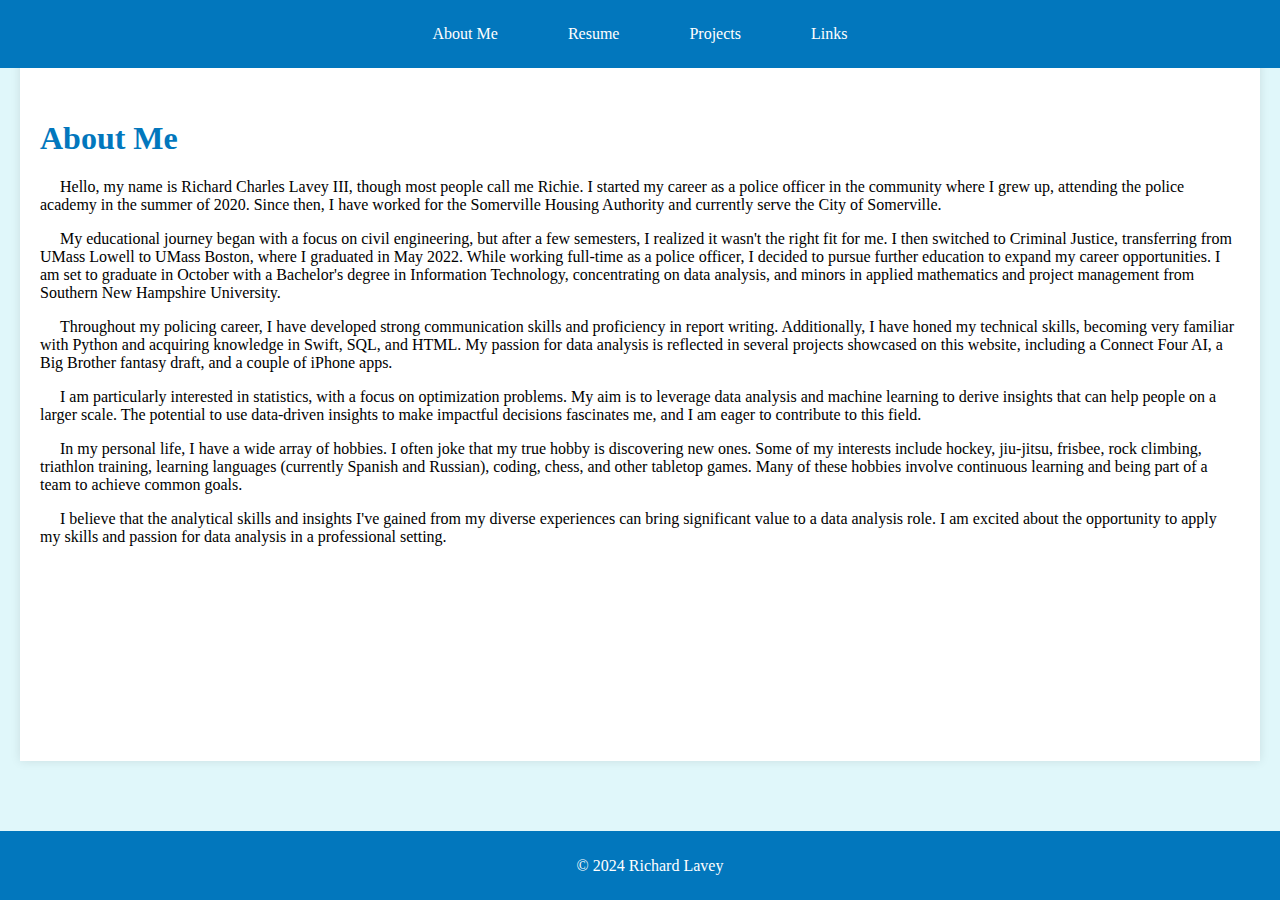
<file: index.html>
<!DOCTYPE html>
<html lang="en">
<head>
    <meta charset="UTF-8">
    <meta name="viewport" content="width=device-width, initial-scale=1.0">
    <title>Richard Lavey's Resume</title>
    <link rel="stylesheet" href="css/styles.css">
    <style>
        main {
            padding-bottom: 200px; /* Add padding to avoid content being covered by the footer */
        }

        h1 {
            margin-top: 20px;
            font-size: 2em;
            color: #0277bd;
        }

        p {
            margin-bottom: 15px;
            text-indent: 20px; /* Indent paragraphs */
        }
    </style>
</head>
<body>
    <header></header>
    <main>
        <h1>About Me</h1>
        <p>Hello, my name is Richard Charles Lavey III, though most people call me Richie. I started my career as a police officer in the community where I grew up, attending the police academy in the summer of 2020. Since then, I have worked for the Somerville Housing Authority and currently serve the City of Somerville.</p>

        <p>My educational journey began with a focus on civil engineering, but after a few semesters, I realized it wasn't the right fit for me. I then switched to Criminal Justice, transferring from UMass Lowell to UMass Boston, where I graduated in May 2022. While working full-time as a police officer, I decided to pursue further education to expand my career opportunities. I am set to graduate in October with a Bachelor's degree in Information Technology, concentrating on data analysis, and minors in applied mathematics and project management from Southern New Hampshire University.</p>

        <p>Throughout my policing career, I have developed strong communication skills and proficiency in report writing. Additionally, I have honed my technical skills, becoming very familiar with Python and acquiring knowledge in Swift, SQL, and HTML. My passion for data analysis is reflected in several projects showcased on this website, including a Connect Four AI, a Big Brother fantasy draft, and a couple of iPhone apps.</p>

        <p>I am particularly interested in statistics, with a focus on optimization problems. My aim is to leverage data analysis and machine learning to derive insights that can help people on a larger scale. The potential to use data-driven insights to make impactful decisions fascinates me, and I am eager to contribute to this field.</p>

        <p>In my personal life, I have a wide array of hobbies. I often joke that my true hobby is discovering new ones. Some of my interests include hockey, jiu-jitsu, frisbee, rock climbing, triathlon training, learning languages (currently Spanish and Russian), coding, chess, and other tabletop games. Many of these hobbies involve continuous learning and being part of a team to achieve common goals.</p>

        <p>I believe that the analytical skills and insights I've gained from my diverse experiences can bring significant value to a data analysis role. I am excited about the opportunity to apply my skills and passion for data analysis in a professional setting.</p>
    </main>
    <footer>
        <p>&copy; 2024 Richard Lavey</p>
    </footer>
    <script src="js/includeHeader.js"></script>
</body>
</html>
</file>
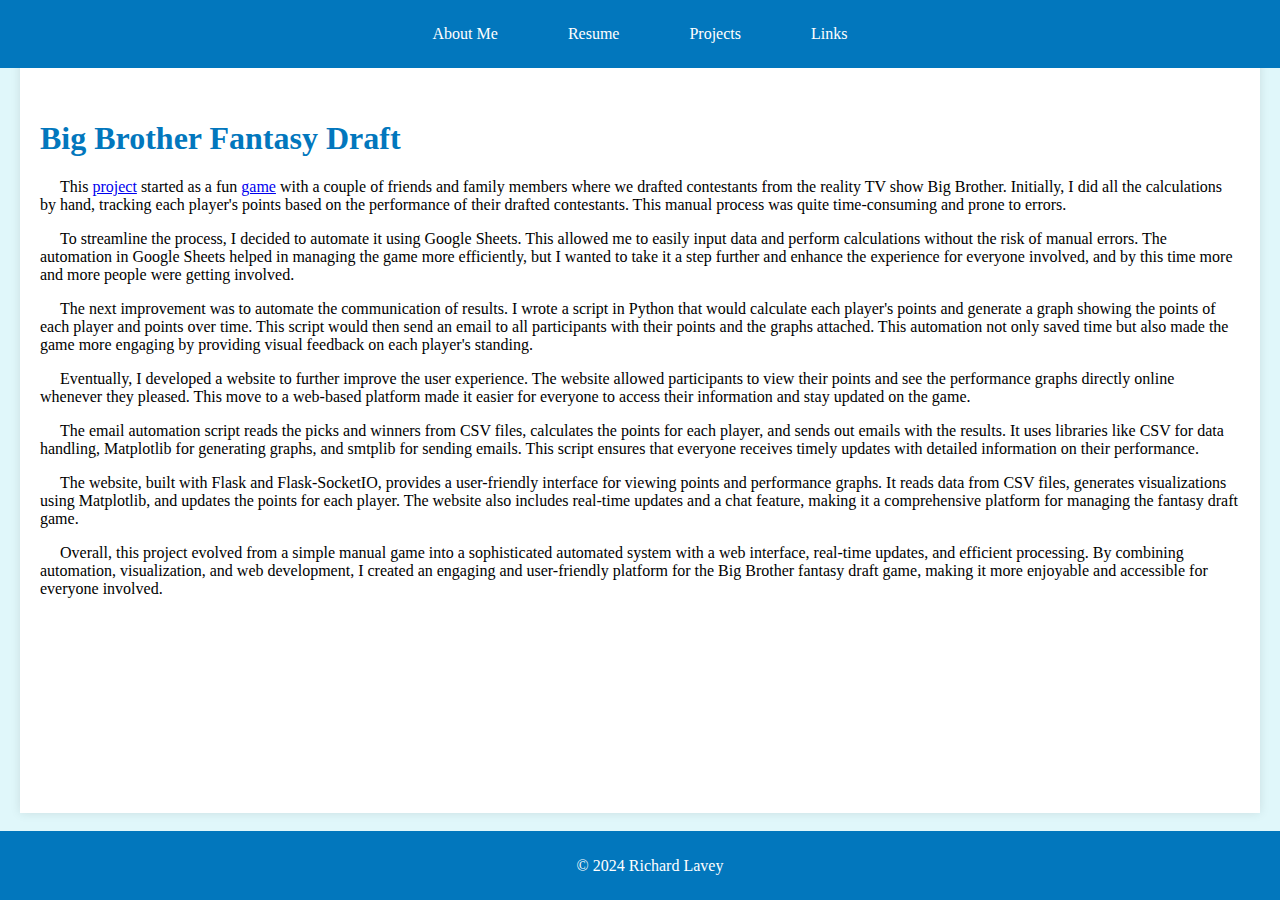
<file: bb_fantasy_draft.html>
<!DOCTYPE html>
<html lang="en">
<head>
    <meta charset="UTF-8">
    <meta name="viewport" content="width=device-width, initial-scale=1.0">
    <title>BB Fantasy Draft</title>
    <link rel="stylesheet" href="css/styles.css">
    <style>
        main {
            padding-bottom: 200px; /* Add padding to avoid content being covered by the footer */
        }

        h1 {
            margin-top: 20px;
            font-size: 2em;
            color: #0277bd;
        }

        p {
            margin-bottom: 15px;
            text-indent: 20px; /* Indent paragraphs */
        }
    </style>
</head>
<body>
    <header></header>
    <main>
        <h1>Big Brother Fantasy Draft</h1>
        <p>This <a href="https://github.com/rclavey/big_brother" target="_blank">project</a> started as a fun <a href="https://laveybbdraft.onrender.com" target="_blank">game</a> with a couple of friends and family members where we drafted contestants from the reality TV show Big Brother. Initially, I did all the calculations by hand, tracking each player's points based on the performance of their drafted contestants. This manual process was quite time-consuming and prone to errors.</p>

        <p>To streamline the process, I decided to automate it using Google Sheets. This allowed me to easily input data and perform calculations without the risk of manual errors. The automation in Google Sheets helped in managing the game more efficiently, but I wanted to take it a step further and enhance the experience for everyone involved, and by this time more and more people were getting involved.</p>

        <p>The next improvement was to automate the communication of results. I wrote a script in Python that would calculate each player's points and generate a graph showing the points of each player and points over time. This script would then send an email to all participants with their points and the graphs attached. This automation not only saved time but also made the game more engaging by providing visual feedback on each player's standing.</p>

        <p>Eventually, I developed a website to further improve the user experience. The website allowed participants to view their points and see the performance graphs directly online whenever they pleased. This move to a web-based platform made it easier for everyone to access their information and stay updated on the game.</p>

        <p>The email automation script reads the picks and winners from CSV files, calculates the points for each player, and sends out emails with the results. It uses libraries like CSV for data handling, Matplotlib for generating graphs, and smtplib for sending emails. This script ensures that everyone receives timely updates with detailed information on their performance.</p>

        <p>The website, built with Flask and Flask-SocketIO, provides a user-friendly interface for viewing points and performance graphs. It reads data from CSV files, generates visualizations using Matplotlib, and updates the points for each player. The website also includes real-time updates and a chat feature, making it a comprehensive platform for managing the fantasy draft game.</p>

        <p>Overall, this project evolved from a simple manual game into a sophisticated automated system with a web interface, real-time updates, and efficient processing. By combining automation, visualization, and web development, I created an engaging and user-friendly platform for the Big Brother fantasy draft game, making it more enjoyable and accessible for everyone involved.</p>
    </main>
    <footer>
        <p>&copy; 2024 Richard Lavey</p>
    </footer>
    <script src="js/includeHeader.js"></script>
</body>
</html>
</file>
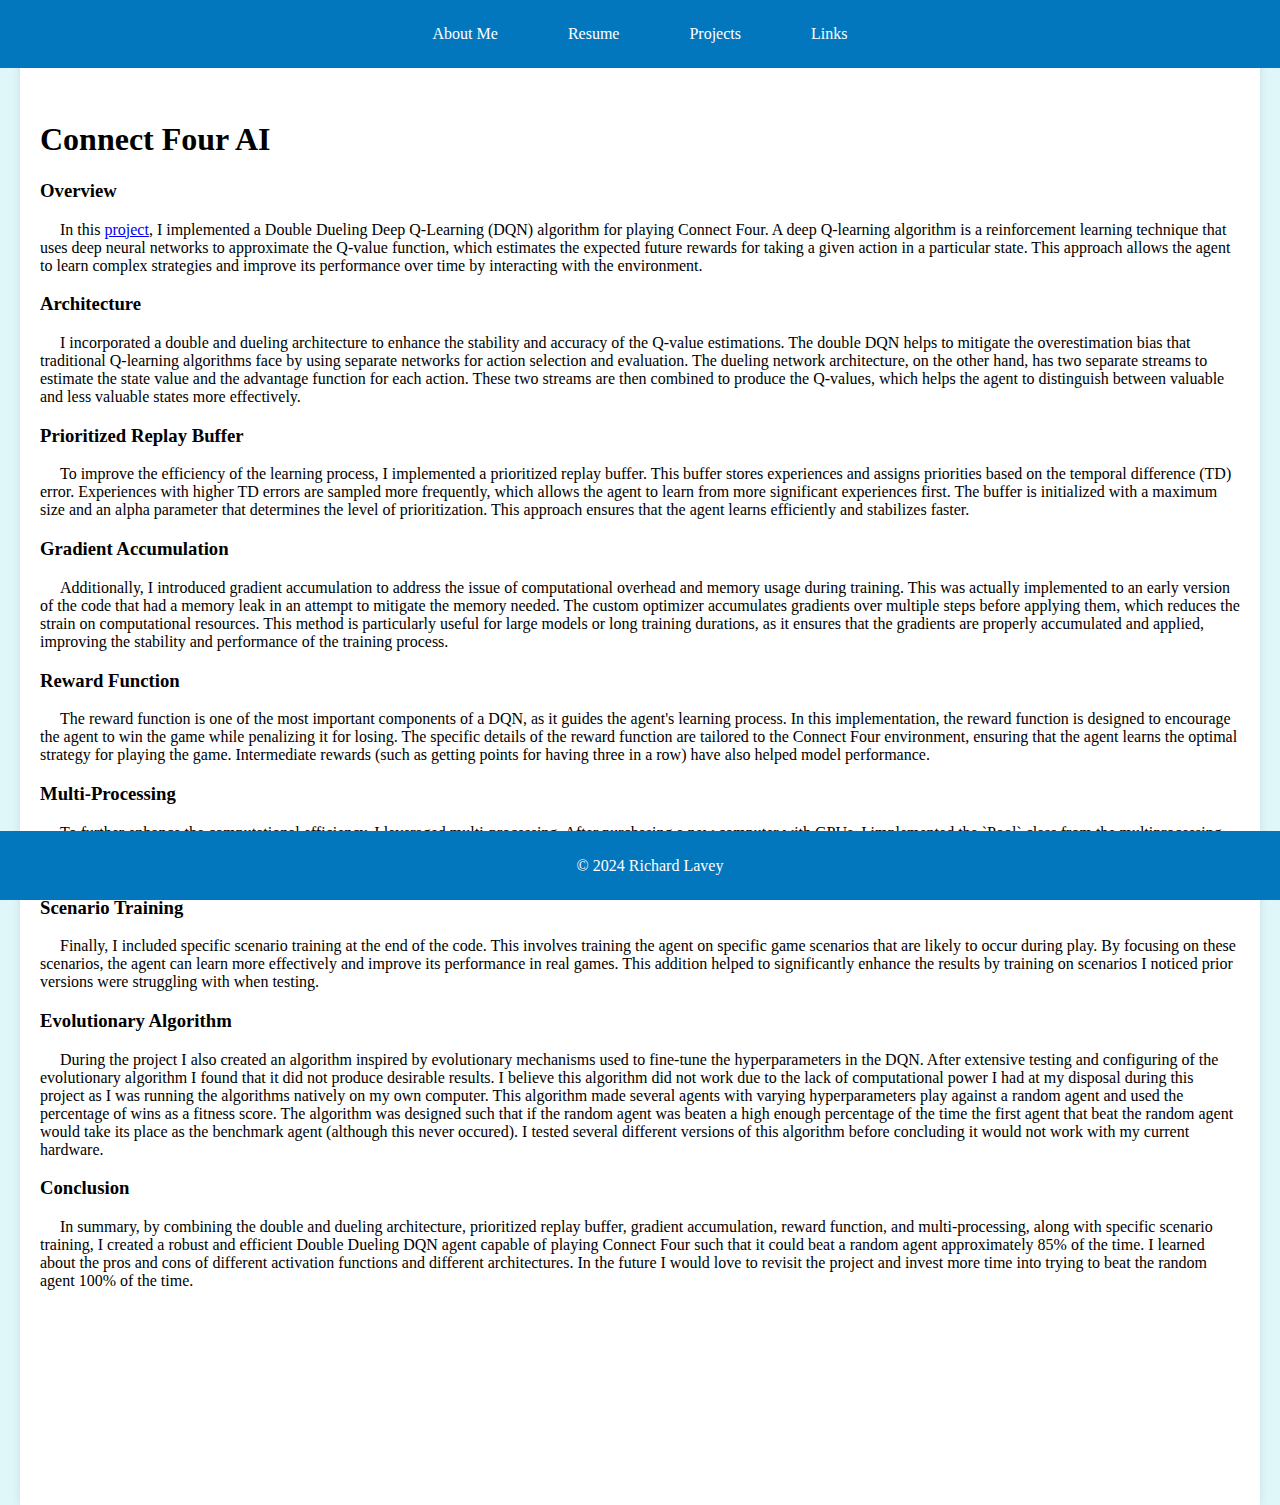
<file: connect_four_ai.html>
<!DOCTYPE html>
<html lang="en">
<head>
    <meta charset="UTF-8">
    <meta name="viewport" content="width=device-width, initial-scale=1.0">
    <title>Connect Four AI</title>
    <link rel="stylesheet" href="css/styles.css">
    <style>
        main {
            padding-bottom: 200px; /* Add padding to avoid content being covered by the footer */
        }


        p {
            margin-bottom: 15px;
            text-indent: 20px; /* Indent paragraphs */
        }
    </style>
</head>
<body>
    <header></header>
    <main>
        <h1>Connect Four AI</h1>
        <h3>Overview</h3>
        <p>In this <a href="https://github.com/rclavey/connect_four_ai" target="_blank">project</a>, I implemented a Double Dueling Deep Q-Learning (DQN) algorithm for playing Connect Four. A deep Q-learning algorithm is a reinforcement learning technique that uses deep neural networks to approximate the Q-value function, which estimates the expected future rewards for taking a given action in a particular state. This approach allows the agent to learn complex strategies and improve its performance over time by interacting with the environment.</p>

        <h3>Architecture</h3>
        <p>I incorporated a double and dueling architecture to enhance the stability and accuracy of the Q-value estimations. The double DQN helps to mitigate the overestimation bias that traditional Q-learning algorithms face by using separate networks for action selection and evaluation. The dueling network architecture, on the other hand, has two separate streams to estimate the state value and the advantage function for each action. These two streams are then combined to produce the Q-values, which helps the agent to distinguish between valuable and less valuable states more effectively.</p>

        <h3>Prioritized Replay Buffer</h3>
        <p>To improve the efficiency of the learning process, I implemented a prioritized replay buffer. This buffer stores experiences and assigns priorities based on the temporal difference (TD) error. Experiences with higher TD errors are sampled more frequently, which allows the agent to learn from more significant experiences first. The buffer is initialized with a maximum size and an alpha parameter that determines the level of prioritization. This approach ensures that the agent learns efficiently and stabilizes faster.</p>

        <h3>Gradient Accumulation</h3>
        <p>Additionally, I introduced gradient accumulation to address the issue of computational overhead and memory usage during training. This was actually implemented to an early version of the code that had a memory leak in an attempt to mitigate the memory needed. The custom optimizer accumulates gradients over multiple steps before applying them, which reduces the strain on computational resources. This method is particularly useful for large models or long training durations, as it ensures that the gradients are properly accumulated and applied, improving the stability and performance of the training process.</p>

        <h3>Reward Function</h3>
        <p>The reward function is one of the most important components of a DQN, as it guides the agent's learning process. In this implementation, the reward function is designed to encourage the agent to win the game while penalizing it for losing. The specific details of the reward function are tailored to the Connect Four environment, ensuring that the agent learns the optimal strategy for playing the game. Intermediate rewards (such as getting points for having three in a row) have also helped model performance.</p>

        <h3>Multi-Processing</h3>
        <p>To further enhance the computational efficiency, I leveraged multi-processing. After purchasing a new computer with GPUs, I implemented the `Pool` class from the multiprocessing module to parallelize various tasks such as data preprocessing, experience sampling, and training multiple agents simultaneously. This approach dramatically improved the overall training speed and made better use of the newly available computational resources.</p>

        <h3>Scenario Training</h3>
        <p>Finally, I included specific scenario training at the end of the code. This involves training the agent on specific game scenarios that are likely to occur during play. By focusing on these scenarios, the agent can learn more effectively and improve its performance in real games. This addition helped to significantly enhance the results by training on scenarios I noticed prior versions were struggling with when testing.</p>

        <h3>Evolutionary Algorithm</h3>
        <p>During the project I also created an algorithm inspired by evolutionary mechanisms used to fine-tune the hyperparameters in the DQN. After extensive testing and configuring of the evolutionary algorithm I found that it did not produce desirable results. I believe this algorithm did not work due to the lack of computational power I had at my disposal during this project as I was running the algorithms natively on my own computer. This algorithm made several agents with varying hyperparameters play against a random agent and used the percentage of wins as a fitness score. The algorithm was designed such that if the random agent was beaten a high enough percentage of the time the first agent that beat the random agent would take its place as the benchmark agent (although this never occured). I tested several different versions of this algorithm before concluding it would not work with my current hardware.</p>
        
        <h3>Conclusion</h3>
        <p>In summary, by combining the double and dueling architecture, prioritized replay buffer, gradient accumulation, reward function, and multi-processing, along with specific scenario training, I created a robust and efficient Double Dueling DQN agent capable of playing Connect Four such that it could beat a random agent approximately 85% of the time. I learned about the pros and cons of different activation functions and different architectures. In the future I would love to revisit the project and invest more time into trying to beat the random agent 100% of the time. </p>
   
    </main>
    <footer>
        <p>&copy; 2024 Richard Lavey</p>
    </footer>
    <script src="js/includeHeader.js"></script>
</body>
</html>
</file>
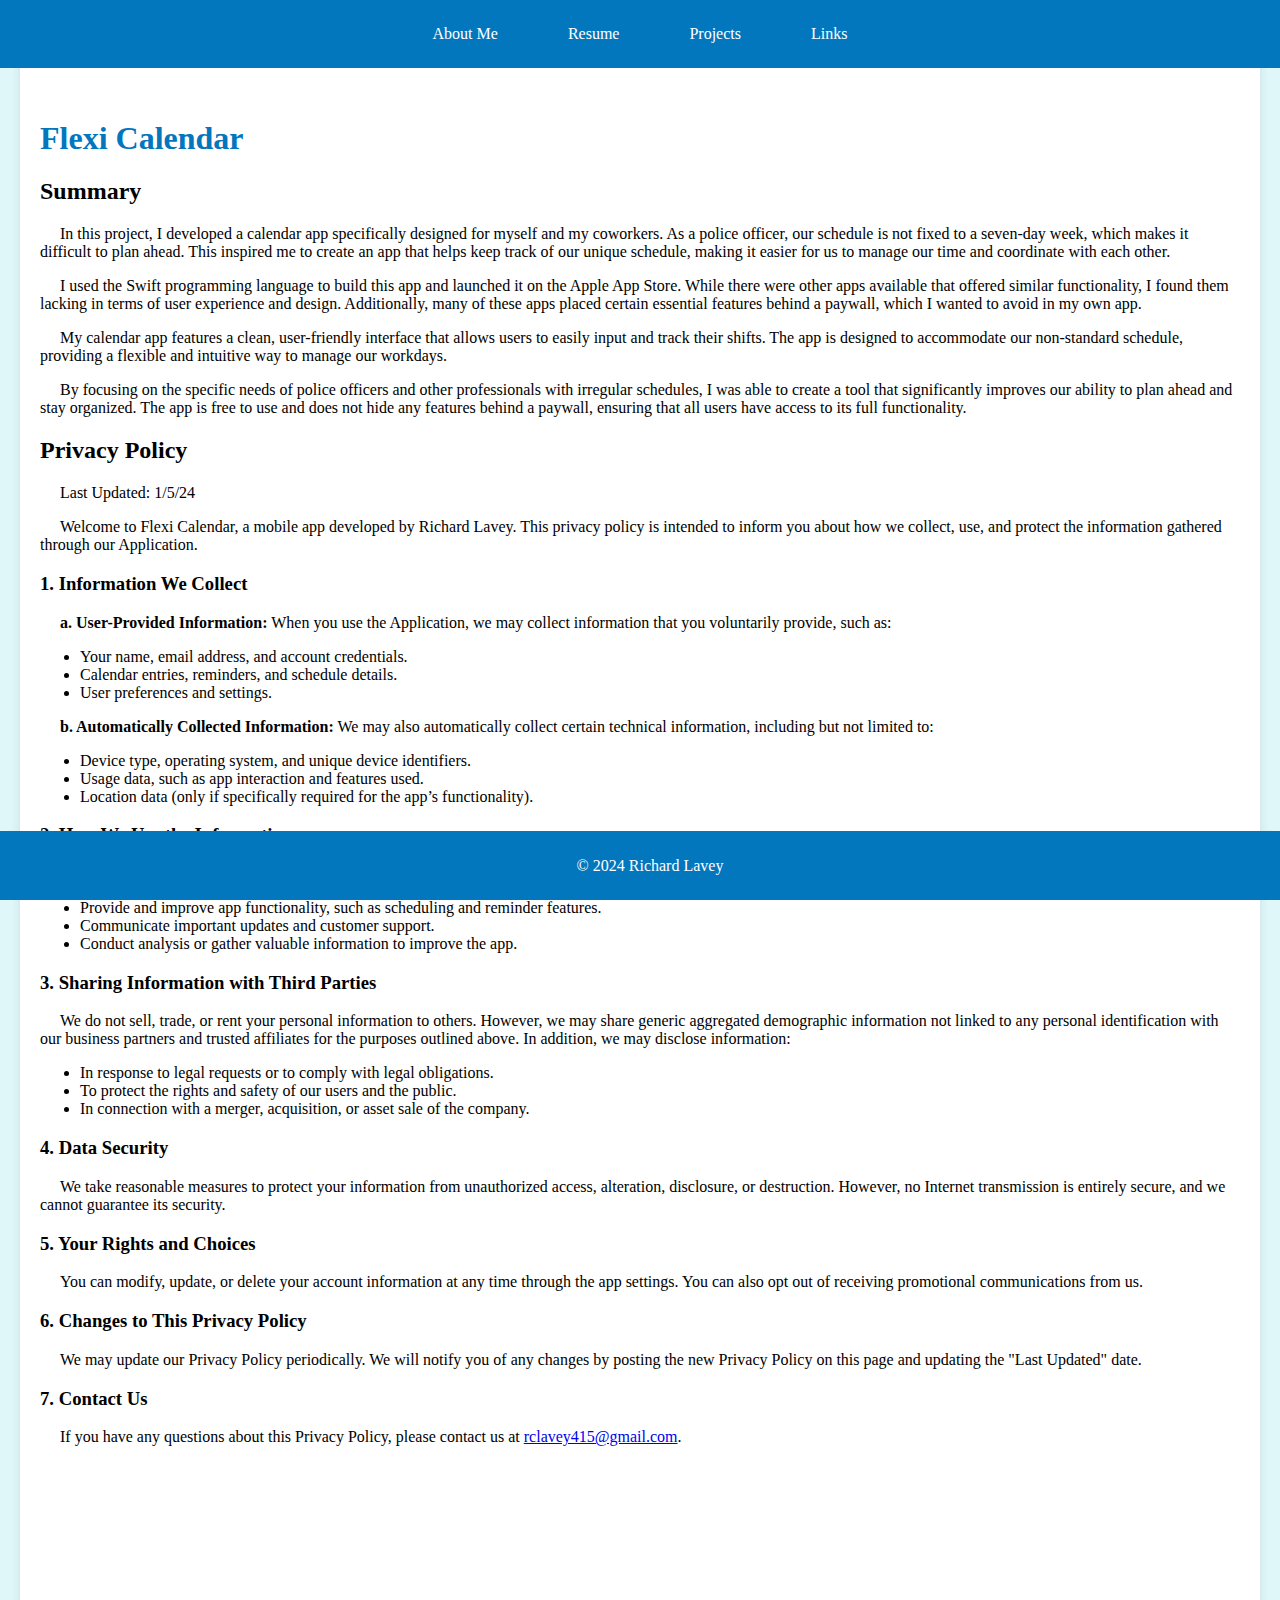
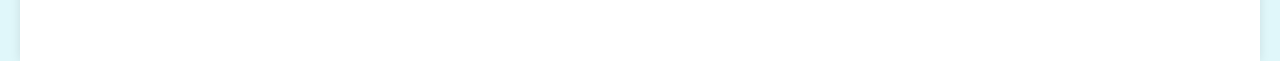
<file: flexi_calendar.html>
<!DOCTYPE html>
<html lang="en">
<head>
    <meta charset="UTF-8">
    <meta name="viewport" content="width=device-width, initial-scale=1.0">
    <title>Flexi Calendar</title>
    <link rel="stylesheet" href="css/styles.css">
    <style>
        main {
            padding-bottom: 200px; /* Add padding to avoid content being covered by the footer */
        }

        h1 {
            margin-top: 20px;
            font-size: 2em;
            color: #0277bd;
        }

        p {
            margin-bottom: 15px;
            text-indent: 20px; /* Indent paragraphs */
        }
    </style>
</head>
<body>
    <header></header>
    <main>
        <h1>Flexi Calendar</h1>
        <h2>Summary</h2>
        <p>In this project, I developed a calendar app specifically designed for myself and my coworkers. As a police officer, our schedule is not fixed to a seven-day week, which makes it difficult to plan ahead. This inspired me to create an app that helps keep track of our unique schedule, making it easier for us to manage our time and coordinate with each other.</p>

        <p>I used the Swift programming language to build this app and launched it on the Apple App Store. While there were other apps available that offered similar functionality, I found them lacking in terms of user experience and design. Additionally, many of these apps placed certain essential features behind a paywall, which I wanted to avoid in my own app.</p>

        <p>My calendar app features a clean, user-friendly interface that allows users to easily input and track their shifts. The app is designed to accommodate our non-standard schedule, providing a flexible and intuitive way to manage our workdays. </p>

        <p>By focusing on the specific needs of police officers and other professionals with irregular schedules, I was able to create a tool that significantly improves our ability to plan ahead and stay organized. The app is free to use and does not hide any features behind a paywall, ensuring that all users have access to its full functionality.</p>

        <h2>Privacy Policy</h2>
        <p>Last Updated: 1/5/24</p>

<p>Welcome to Flexi Calendar, a mobile app developed by Richard Lavey. This privacy policy is intended to inform you about how we collect, use, and protect the information gathered through our Application.</p>

<h3>1. Information We Collect</h3>

<p><strong>a. User-Provided Information:</strong> When you use the Application, we may collect information that you voluntarily provide, such as:</p>
<ul>
    <li>Your name, email address, and account credentials.</li>
    <li>Calendar entries, reminders, and schedule details.</li>
    <li>User preferences and settings.</li>
</ul>

<p><strong>b. Automatically Collected Information:</strong> We may also automatically collect certain technical information, including but not limited to:</p>
<ul>
    <li>Device type, operating system, and unique device identifiers.</li>
    <li>Usage data, such as app interaction and features used.</li>
    <li>Location data (only if specifically required for the app’s functionality).</li>
</ul>

<h3>2. How We Use the Information</h3>

<p>The information collected is used to:</p>
<ul>
    <li>Provide and improve app functionality, such as scheduling and reminder features.</li>
    <li>Communicate important updates and customer support.</li>
    <li>Conduct analysis or gather valuable information to improve the app.</li>
</ul>

<h3>3. Sharing Information with Third Parties</h3>

<p>We do not sell, trade, or rent your personal information to others. However, we may share generic aggregated demographic information not linked to any personal identification with our business partners and trusted affiliates for the purposes outlined above. In addition, we may disclose information:</p>
<ul>
    <li>In response to legal requests or to comply with legal obligations.</li>
    <li>To protect the rights and safety of our users and the public.</li>
    <li>In connection with a merger, acquisition, or asset sale of the company.</li>
</ul>

<h3>4. Data Security</h3>

<p>We take reasonable measures to protect your information from unauthorized access, alteration, disclosure, or destruction. However, no Internet transmission is entirely secure, and we cannot guarantee its security.</p>

<h3>5. Your Rights and Choices</h3>

<p>You can modify, update, or delete your account information at any time through the app settings. You can also opt out of receiving promotional communications from us.</p>

<h3>6. Changes to This Privacy Policy</h3>

<p>We may update our Privacy Policy periodically. We will notify you of any changes by posting the new Privacy Policy on this page and updating the "Last Updated" date.</p>

<h3>7. Contact Us</h3>

<p>If you have any questions about this Privacy Policy, please contact us at <a href="mailto:rclavey415@gmail.com">rclavey415@gmail.com</a>.</p>
    </main>
    <footer>
        <p>&copy; 2024 Richard Lavey</p>
    </footer>
    <script src="js/includeHeader.js"></script>
</body>
</html>
</file>
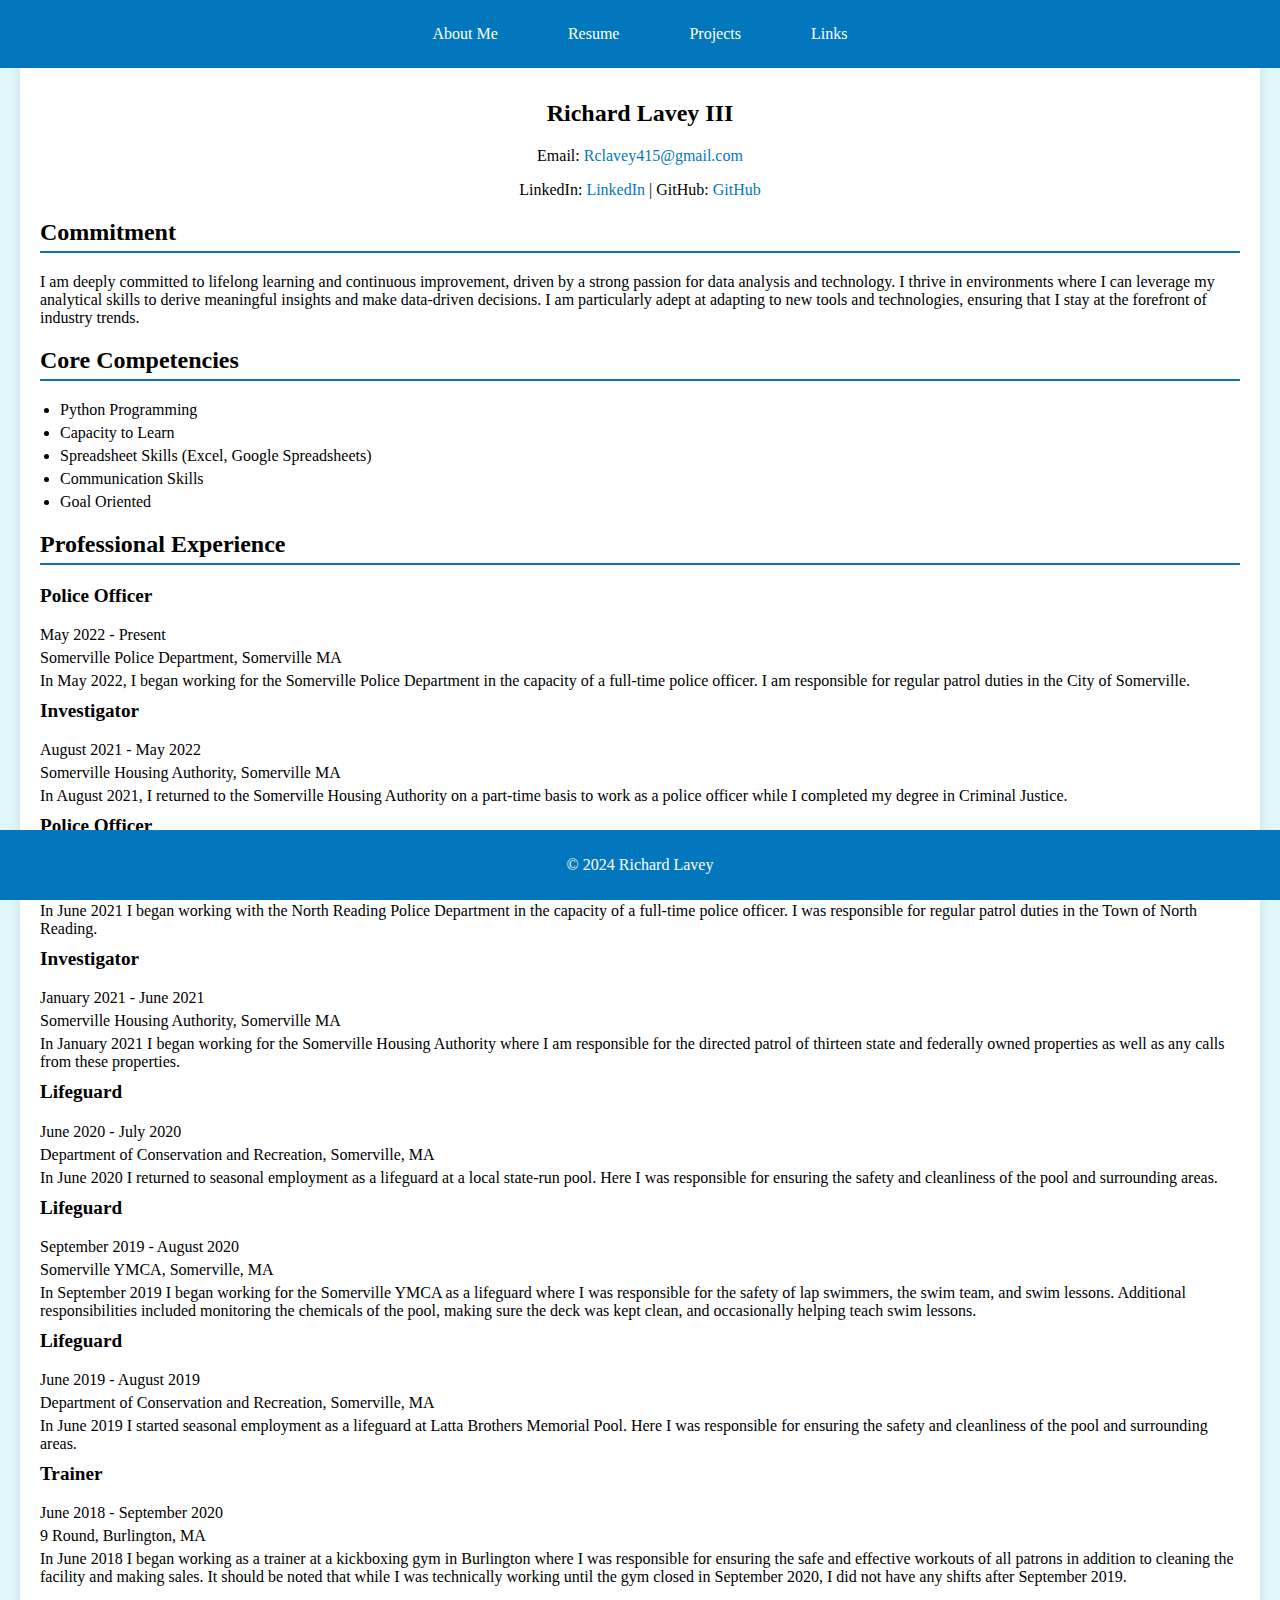
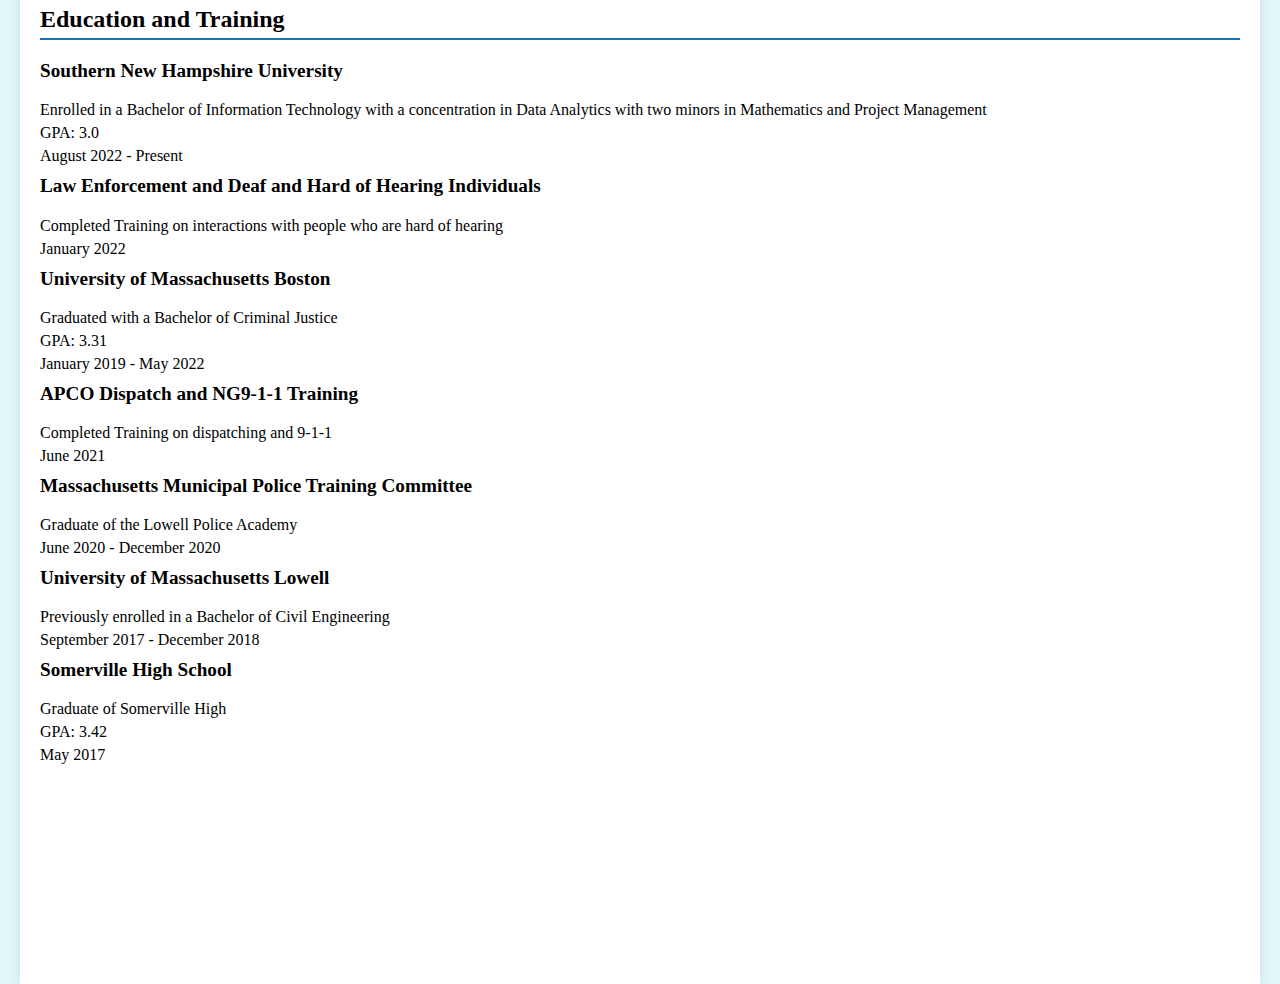
<file: full_resume.html>
<!DOCTYPE html>
<html lang="en">
<head>
    <meta charset="UTF-8">
    <meta name="viewport" content="width=device-width, initial-scale=1.0">
    <title>Full Resume</title>
    <link rel="stylesheet" href="css/styles.css">
    <style>
        .resume-section {
            margin-bottom: 20px;
        }

        .resume-section h2 {
            border-bottom: 2px solid #0277bd;
            padding-bottom: 5px;
        }

        .resume-section h3 {
            margin-top: 10px;
            font-size: 1.2em;
            font-weight: bold;
        }

        .resume-section p {
            margin: 5px 0;
        }

        .resume-header {
            font-size: 1.5em;
            font-weight: bold;
            text-align: center;
            margin-bottom: 20px;
        }

        .contact-info {
            text-align: center;
            margin-bottom: 20px;
        }

        .contact-info a {
            color: #0277bd;
            text-decoration: none;
        }

        main {
            padding-bottom: 200px; /* Add padding to avoid content being covered by the footer */
        }

        .core-competencies ul {
            list-style-type: disc;
            margin: 0;
            padding-left: 20px;
        }

        .core-competencies li {
            margin-bottom: 5px;
        }
    </style>
</head>
<body>
    <header></header>
    <main>
        <div class="resume-header">Richard Lavey III</div>
        <div class="contact-info">
            <p>Email: <a href="mailto:Rclavey415@gmail.com">Rclavey415@gmail.com</a> </p>
            <p>LinkedIn: <a href="https://www.linkedin.com/in/richie-lavey-828150278" target="_blank">LinkedIn</a> | GitHub: <a href="https://github.com/rclavey" target="_blank">GitHub</a></p>
        </div>
        <div class="resume-section">
            <h2>Commitment</h2>
            <p>I am deeply committed to lifelong learning and continuous improvement, driven by a strong passion for data analysis and technology. I thrive in environments where I can leverage my analytical skills to derive meaningful insights and make data-driven decisions. I am particularly adept at adapting to new tools and technologies, ensuring that I stay at the forefront of industry trends.</p>
        </div>
        
        <div class="resume-section core-competencies">
            <h2>Core Competencies</h2>
            <ul>
                <li>Python Programming</li>
                <li>Capacity to Learn</li>
                <li>Spreadsheet Skills (Excel, Google Spreadsheets)</li>
                <li>Communication Skills</li>
                <li>Goal Oriented</li>
            </ul>
        </div>
        
        <div class="resume-section">
            <h2>Professional Experience</h2>
            <h3>Police Officer</h3>
            <p>May 2022 - Present</p>
            <p>Somerville Police Department, Somerville MA</p>
            <p>In May 2022, I began working for the Somerville Police Department in the capacity of a full-time police officer. I am responsible for regular patrol duties in the City of Somerville.</p>

            <h3>Investigator</h3>
            <p>August 2021 - May 2022</p>
            <p>Somerville Housing Authority, Somerville MA</p>
            <p>In August 2021, I returned to the Somerville Housing Authority on a part-time basis to work as a police officer while I completed my degree in Criminal Justice.</p>

            <h3>Police Officer</h3>
            <p>June 2021 - August 2021</p>
            <p>North Reading Police Department, North Reading MA</p>
            <p>In June 2021 I began working with the North Reading Police Department in the capacity of a full-time police officer. I was responsible for regular patrol duties in the Town of North Reading.</p>

            <h3>Investigator</h3>
            <p>January 2021 - June 2021</p>
            <p>Somerville Housing Authority, Somerville MA</p>
            <p>In January 2021 I began working for the Somerville Housing Authority where I am responsible for the directed patrol of thirteen state and federally owned properties as well as any calls from these properties.</p>

            <h3>Lifeguard</h3>
            <p>June 2020 - July 2020</p>
            <p>Department of Conservation and Recreation, Somerville, MA</p>
            <p>In June 2020 I returned to seasonal employment as a lifeguard at a local state-run pool. Here I was responsible for ensuring the safety and cleanliness of the pool and surrounding areas.</p>

            <h3>Lifeguard</h3>
            <p>September 2019 - August 2020</p>
            <p>Somerville YMCA, Somerville, MA</p>
            <p>In September 2019 I began working for the Somerville YMCA as a lifeguard where I was responsible for the safety of lap swimmers, the swim team, and swim lessons. Additional responsibilities included monitoring the chemicals of the pool, making sure the deck was kept clean, and occasionally helping teach swim lessons.</p>

            <h3>Lifeguard</h3>
            <p>June 2019 - August 2019</p>
            <p>Department of Conservation and Recreation, Somerville, MA</p>
            <p>In June 2019 I started seasonal employment as a lifeguard at Latta Brothers Memorial Pool. Here I was responsible for ensuring the safety and cleanliness of the pool and surrounding areas.</p>

            <h3>Trainer</h3>
            <p>June 2018 - September 2020</p>
            <p>9 Round, Burlington, MA</p>
            <p>In June 2018 I began working as a trainer at a kickboxing gym in Burlington where I was responsible for ensuring the safe and effective workouts of all patrons in addition to cleaning the facility and making sales. It should be noted that while I was technically working until the gym closed in September 2020, I did not have any shifts after September 2019.</p>
        </div>
        
        <div class="resume-section">
            <h2>Education and Training</h2>
            <h3>Southern New Hampshire University</h3>
            <p>Enrolled in a Bachelor of Information Technology with a concentration in Data Analytics with two minors in Mathematics and Project Management</p>
            <p>GPA: 3.0</p>
            <p>August 2022 - Present</p>

            <h3>Law Enforcement and Deaf and Hard of Hearing Individuals</h3>
            <p>Completed Training on interactions with people who are hard of hearing</p>
            <p>January 2022</p>

            <h3>University of Massachusetts Boston</h3>
            <p>Graduated with a Bachelor of Criminal Justice</p>
            <p>GPA: 3.31</p>
            <p>January 2019 - May 2022</p>

            <h3>APCO Dispatch and NG9-1-1 Training</h3>
            <p>Completed Training on dispatching and 9-1-1</p>
            <p>June 2021</p>

            <h3>Massachusetts Municipal Police Training Committee</h3>
            <p>Graduate of the Lowell Police Academy</p>
            <p>June 2020 - December 2020</p>

            <h3>University of Massachusetts Lowell</h3>
            <p>Previously enrolled in a Bachelor of Civil Engineering</p>
            <p>September 2017 - December 2018</p>

            <h3>Somerville High School</h3>
            <p>Graduate of Somerville High</p>
            <p>GPA: 3.42</p>
            <p>May 2017</p>
        </div>
    </main>
    <footer>
        <p>&copy; 2024 Richard Lavey</p>
    </footer>
    <script src="js/includeHeader.js"></script>
</body>
</html>
</file>
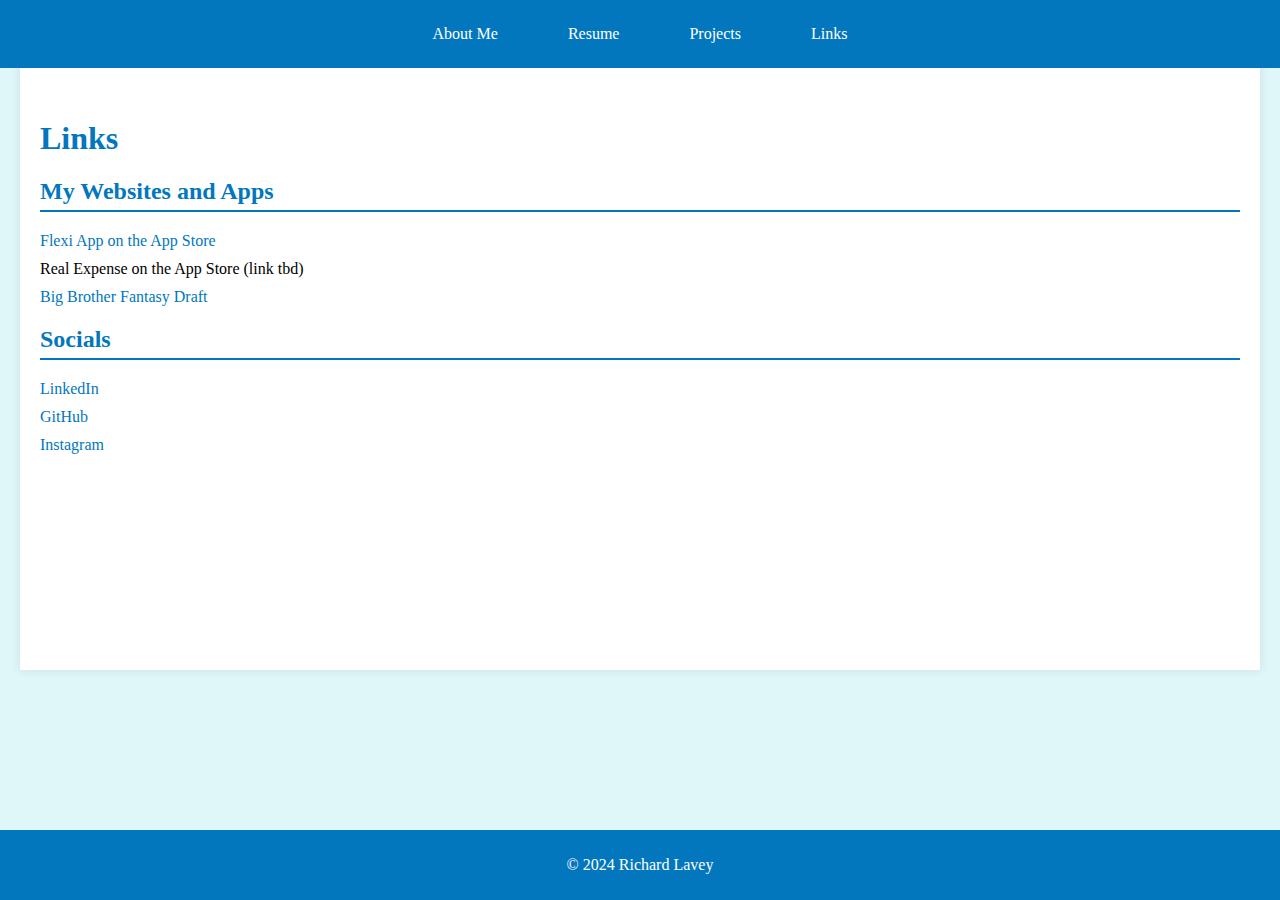
<file: links.html>
<!DOCTYPE html>
<html lang="en">
<head>
    <meta charset="UTF-8">
    <meta name="viewport" content="width=device-width, initial-scale=1.0">
    <title>Links</title>
    <link rel="stylesheet" href="css/styles.css">
    <style>
        main {
            padding-bottom: 200px; /* Add padding to avoid content being covered by the footer */
        }

        h1 {
            margin-top: 20px;
            font-size: 2em;
            color: #0277bd;
        }

        h2 {
            margin-top: 20px;
            font-size: 1.5em;
            color: #0277bd;
            border-bottom: 2px solid #0277bd;
            padding-bottom: 5px;
        }

        ul {
            list-style-type: none;
            padding-left: 0;
        }

        li {
            margin-bottom: 10px;
        }

        a {
            color: #0277bd;
            text-decoration: none;
        }

        a:hover {
            text-decoration: underline;
        }
    </style>
</head>
<body>
    <header></header>
    <main>
        <h1>Links</h1>
        <h2>My Websites and Apps</h2>
        <ul>
            <li><a href="https://apps.apple.com/us/app/flexi-calendar/id6475564896" target="_blank">Flexi App on the App Store</a></li>
            <li>Real Expense on the App Store (link tbd)</li>
            <li><a href="https://laveybbdraft.onrender.com" target="_blank">Big Brother Fantasy Draft</a></li>
        </ul>
        <h2>Socials</h2>
        <ul>
            <li><a href="https://www.linkedin.com/in/richie-lavey-828150278/" target="_blank">LinkedIn</a></li>
            <li><a href="https://github.com/rclavey" target="_blank">GitHub</a></li>
            <li><a href="https://www.instagram.com/rclavey/" target="_blank">Instagram</a></li>
        </ul>
    </main>
    <footer>
        <p>&copy; 2024 Richard Lavey</p>
    </footer>
    <script src="js/includeHeader.js"></script>
</body>
</html>
</file>
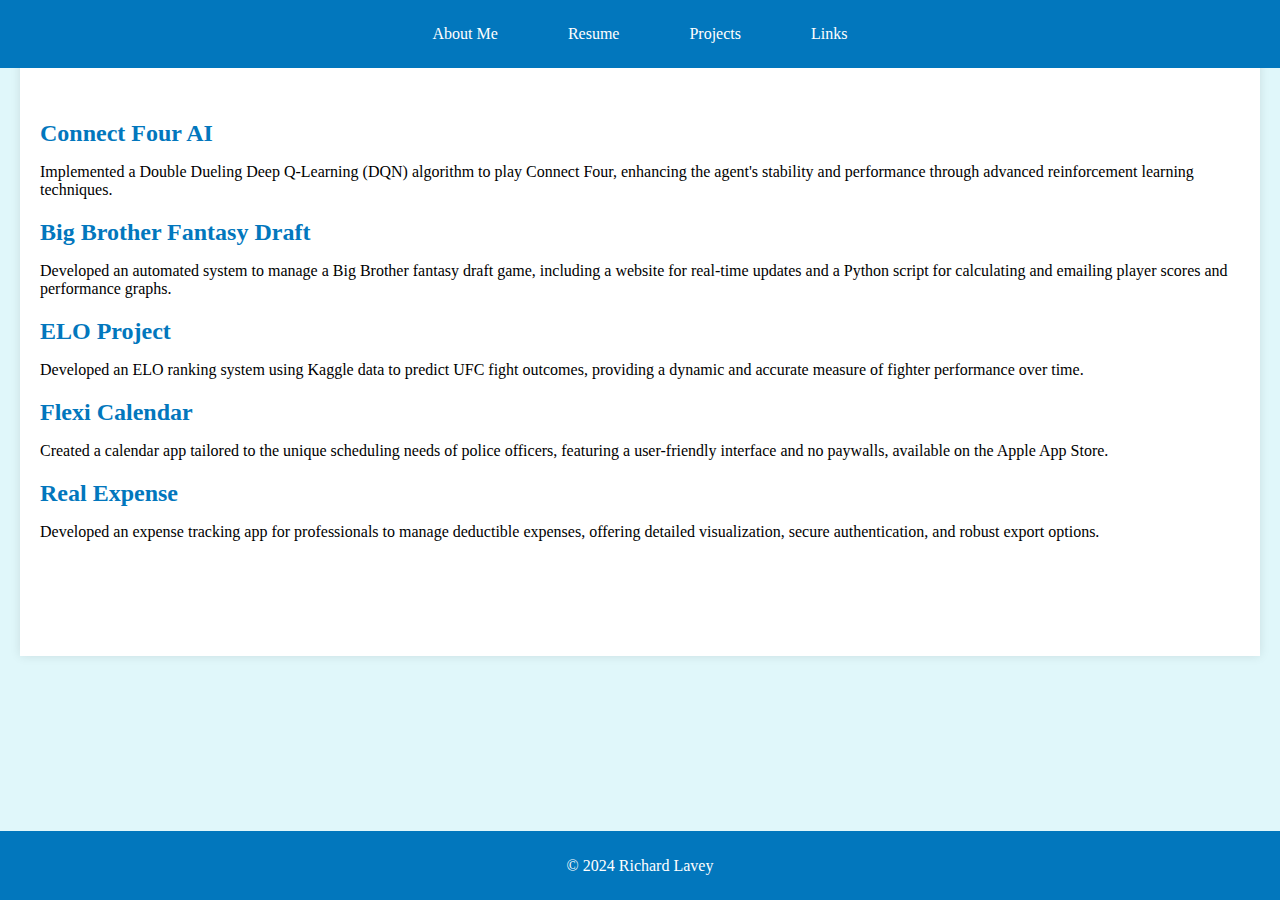
<file: projects.html>
<!DOCTYPE html>
<html lang="en">
<head>
    <meta charset="UTF-8">
    <meta name="viewport" content="width=device-width, initial-scale=1.0">
    <title>Projects</title>
    <link rel="stylesheet" href="css/styles.css">
    <style>
        main {
            padding-bottom: 100px; /* Add padding to avoid content being covered by the footer */
        }

        h2 {
            margin-top: 20px;
            font-size: 1.5em;
            color: #0277bd;
            margin-bottom: 5px;
        }

        p {
            margin-bottom: 15px;
        }

        a {
            color: #0277bd;
            text-decoration: none;
        }

        a:hover {
            text-decoration: underline;
        }
    </style>
</head>
<body>
    <header></header>
    <main>
        <h2><a href="connect_four_ai.html">Connect Four AI</a></h2>
        <p>Implemented a Double Dueling Deep Q-Learning (DQN) algorithm to play Connect Four, enhancing the agent's stability and performance through advanced reinforcement learning techniques.</p>

        <h2><a href="bb_fantasy_draft.html">Big Brother Fantasy Draft</a></h2>
        <p>Developed an automated system to manage a Big Brother fantasy draft game, including a website for real-time updates and a Python script for calculating and emailing player scores and performance graphs.</p>

        <h2><a href="elo_project.html">ELO Project</a></h2>
        <p>Developed an ELO ranking system using Kaggle data to predict UFC fight outcomes, providing a dynamic and accurate measure of fighter performance over time.</p>
        
        <h2><a href="flexi_calendar.html">Flexi Calendar</a></h2>
        <p>Created a calendar app tailored to the unique scheduling needs of police officers, featuring a user-friendly interface and no paywalls, available on the Apple App Store.</p>

        <h2><a href="real_expense.html">Real Expense</a></h2>
        <p>Developed an expense tracking app for professionals to manage deductible expenses, offering detailed visualization, secure authentication, and robust export options.</p>

    </main>
    <footer>
        <p>&copy; 2024 Richard Lavey</p>
    </footer>
    <script src="js/includeHeader.js"></script>
</body>
</html>
</file>
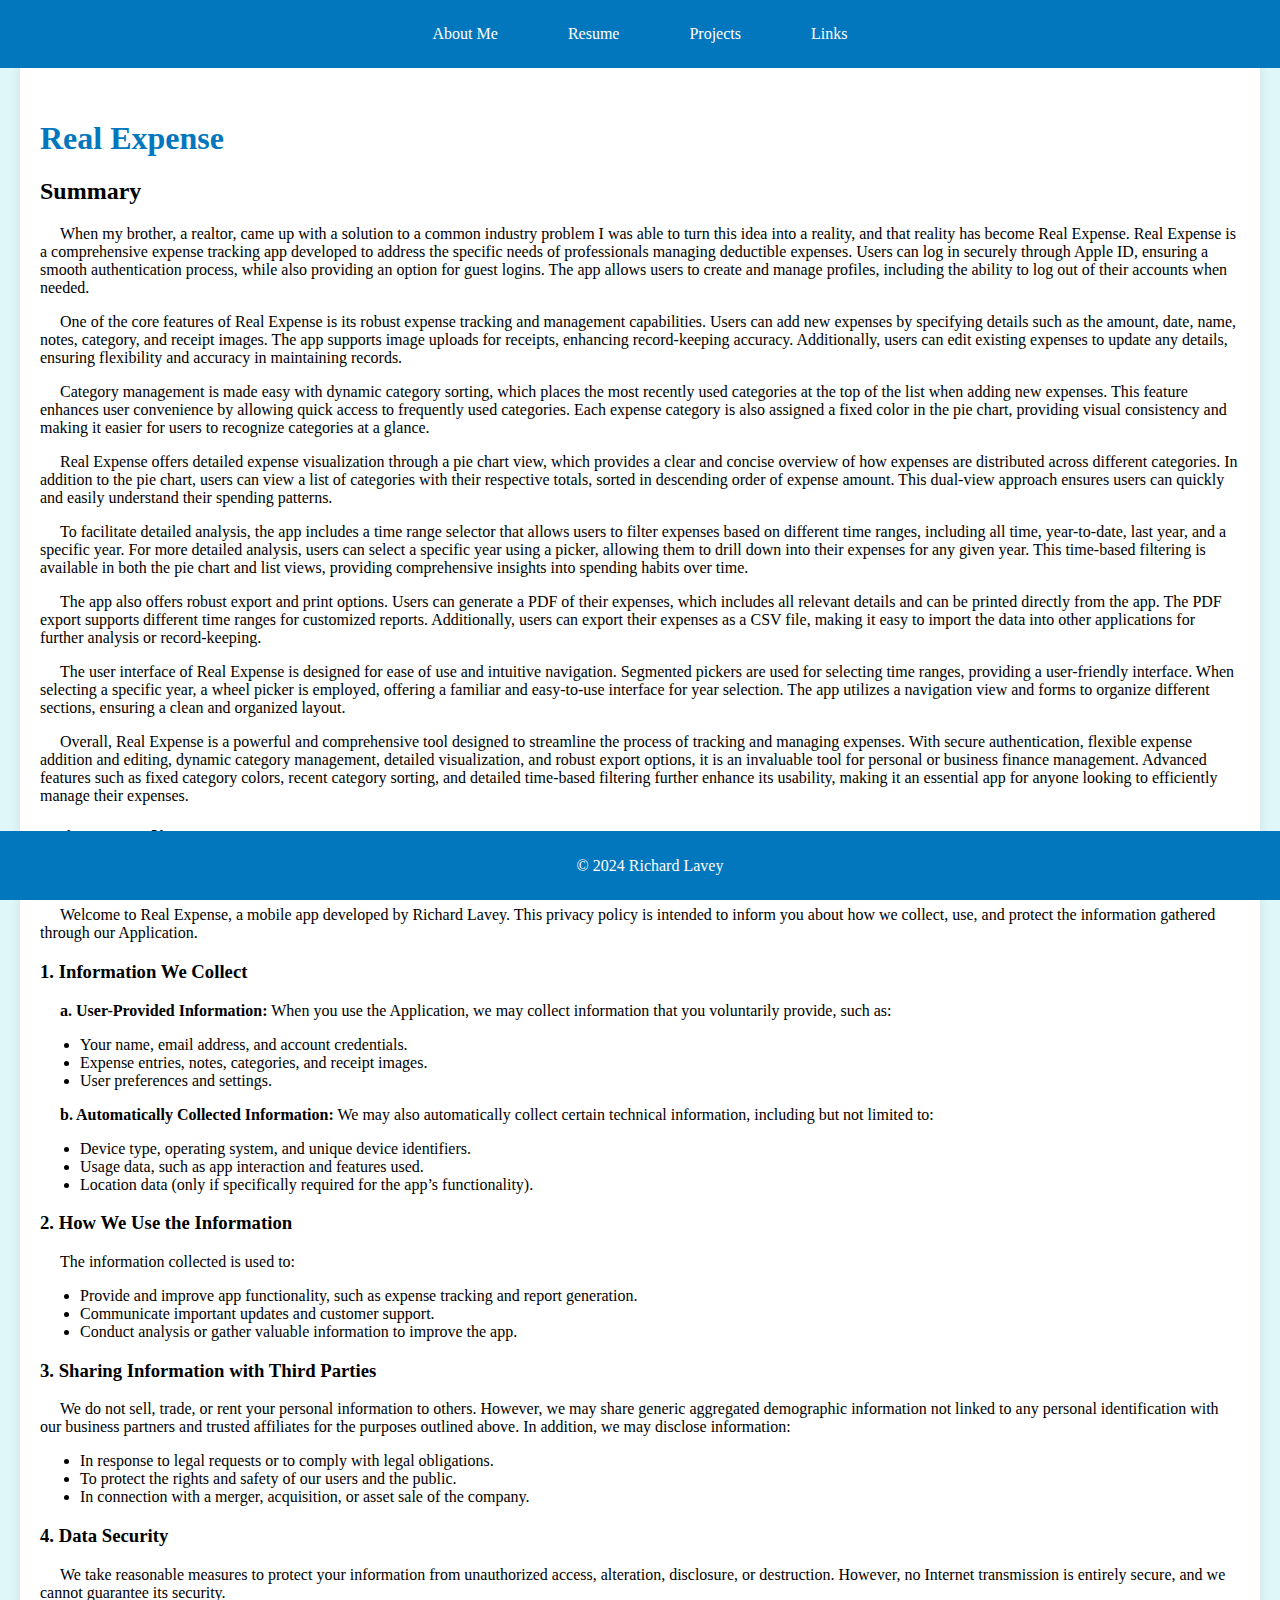
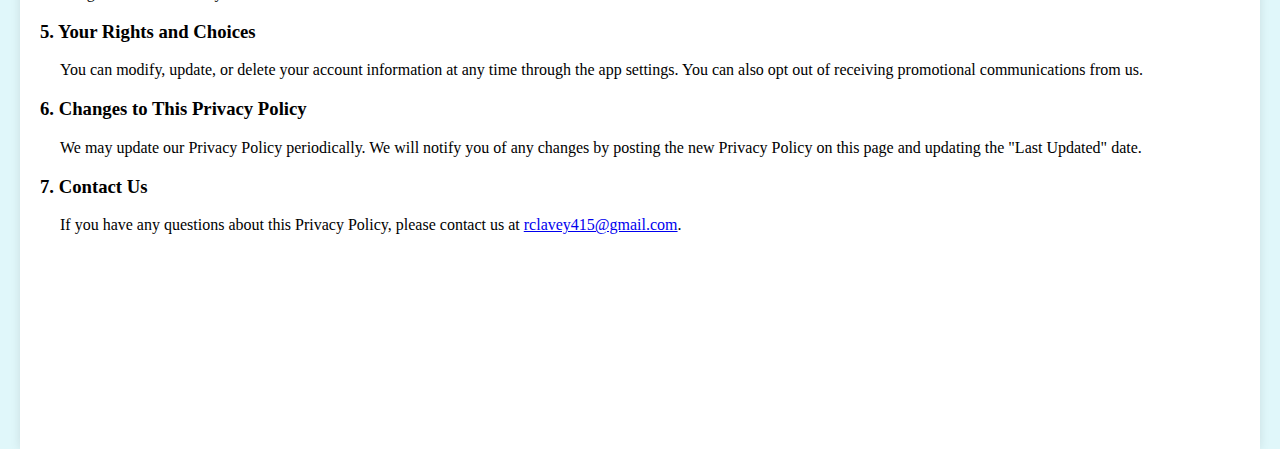
<file: real_expense.html>
<!DOCTYPE html>
<html lang="en">
<head>
    <meta charset="UTF-8">
    <meta name="viewport" content="width=device-width, initial-scale=1.0">
    <title>Real Expense</title>
    <link rel="stylesheet" href="css/styles.css">
    <style>
        main {
            padding-bottom: 200px; /* Add padding to avoid content being covered by the footer */
        }

        h1 {
            margin-top: 20px;
            font-size: 2em;
            color: #0277bd;
        }

        p {
            margin-bottom: 15px;
            text-indent: 20px; /* Indent paragraphs */
        }
    </style>
</head>
<body>
    <header></header>
    <main>
        <h1>Real Expense</h1>
<h2>Summary</h2>
<p>When my brother, a realtor, came up with a solution to a common industry problem I was able to turn this idea into a reality, and that reality has become Real Expense. Real Expense is a comprehensive expense tracking app developed to address the specific needs of professionals managing deductible expenses. Users can log in securely through Apple ID, ensuring a smooth authentication process, while also providing an option for guest logins. The app allows users to create and manage profiles, including the ability to log out of their accounts when needed.</p>

<p>One of the core features of Real Expense is its robust expense tracking and management capabilities. Users can add new expenses by specifying details such as the amount, date, name, notes, category, and receipt images. The app supports image uploads for receipts, enhancing record-keeping accuracy. Additionally, users can edit existing expenses to update any details, ensuring flexibility and accuracy in maintaining records.</p>

<p>Category management is made easy with dynamic category sorting, which places the most recently used categories at the top of the list when adding new expenses. This feature enhances user convenience by allowing quick access to frequently used categories. Each expense category is also assigned a fixed color in the pie chart, providing visual consistency and making it easier for users to recognize categories at a glance.</p>

<p>Real Expense offers detailed expense visualization through a pie chart view, which provides a clear and concise overview of how expenses are distributed across different categories. In addition to the pie chart, users can view a list of categories with their respective totals, sorted in descending order of expense amount. This dual-view approach ensures users can quickly and easily understand their spending patterns.</p>

<p>To facilitate detailed analysis, the app includes a time range selector that allows users to filter expenses based on different time ranges, including all time, year-to-date, last year, and a specific year. For more detailed analysis, users can select a specific year using a picker, allowing them to drill down into their expenses for any given year. This time-based filtering is available in both the pie chart and list views, providing comprehensive insights into spending habits over time.</p>

<p>The app also offers robust export and print options. Users can generate a PDF of their expenses, which includes all relevant details and can be printed directly from the app. The PDF export supports different time ranges for customized reports. Additionally, users can export their expenses as a CSV file, making it easy to import the data into other applications for further analysis or record-keeping.</p>

<p>The user interface of Real Expense is designed for ease of use and intuitive navigation. Segmented pickers are used for selecting time ranges, providing a user-friendly interface. When selecting a specific year, a wheel picker is employed, offering a familiar and easy-to-use interface for year selection. The app utilizes a navigation view and forms to organize different sections, ensuring a clean and organized layout.</p>

<p>Overall, Real Expense is a powerful and comprehensive tool designed to streamline the process of tracking and managing expenses. With secure authentication, flexible expense addition and editing, dynamic category management, detailed visualization, and robust export options, it is an invaluable tool for personal or business finance management. Advanced features such as fixed category colors, recent category sorting, and detailed time-based filtering further enhance its usability, making it an essential app for anyone looking to efficiently manage their expenses.</p>

<h2>Privacy Policy</h2>
<p>Last Updated: 8/1/24</p>

<p>Welcome to Real Expense, a mobile app developed by Richard Lavey. This privacy policy is intended to inform you about how we collect, use, and protect the information gathered through our Application.</p>

<h3>1. Information We Collect</h3>

<p><strong>a. User-Provided Information:</strong> When you use the Application, we may collect information that you voluntarily provide, such as:</p>
<ul>
    <li>Your name, email address, and account credentials.</li>
    <li>Expense entries, notes, categories, and receipt images.</li>
    <li>User preferences and settings.</li>
</ul>

<p><strong>b. Automatically Collected Information:</strong> We may also automatically collect certain technical information, including but not limited to:</p>
<ul>
    <li>Device type, operating system, and unique device identifiers.</li>
    <li>Usage data, such as app interaction and features used.</li>
    <li>Location data (only if specifically required for the app’s functionality).</li>
</ul>

<h3>2. How We Use the Information</h3>

<p>The information collected is used to:</p>
<ul>
    <li>Provide and improve app functionality, such as expense tracking and report generation.</li>
    <li>Communicate important updates and customer support.</li>
    <li>Conduct analysis or gather valuable information to improve the app.</li>
</ul>

<h3>3. Sharing Information with Third Parties</h3>

<p>We do not sell, trade, or rent your personal information to others. However, we may share generic aggregated demographic information not linked to any personal identification with our business partners and trusted affiliates for the purposes outlined above. In addition, we may disclose information:</p>
<ul>
    <li>In response to legal requests or to comply with legal obligations.</li>
    <li>To protect the rights and safety of our users and the public.</li>
    <li>In connection with a merger, acquisition, or asset sale of the company.</li>
</ul>

<h3>4. Data Security</h3>

<p>We take reasonable measures to protect your information from unauthorized access, alteration, disclosure, or destruction. However, no Internet transmission is entirely secure, and we cannot guarantee its security.</p>

<h3>5. Your Rights and Choices</h3>

<p>You can modify, update, or delete your account information at any time through the app settings. You can also opt out of receiving promotional communications from us.</p>

<h3>6. Changes to This Privacy Policy</h3>

<p>We may update our Privacy Policy periodically. We will notify you of any changes by posting the new Privacy Policy on this page and updating the "Last Updated" date.</p>

<h3>7. Contact Us</h3>

<p>If you have any questions about this Privacy Policy, please contact us at <a href="mailto:rclavey415@gmail.com">rclavey415@gmail.com</a>.</p>
    </main>
    <footer>
        <p>&copy; 2024 Richard Lavey</p>
    </footer>
    <script src="js/includeHeader.js"></script>
</body>
</html>
</file>
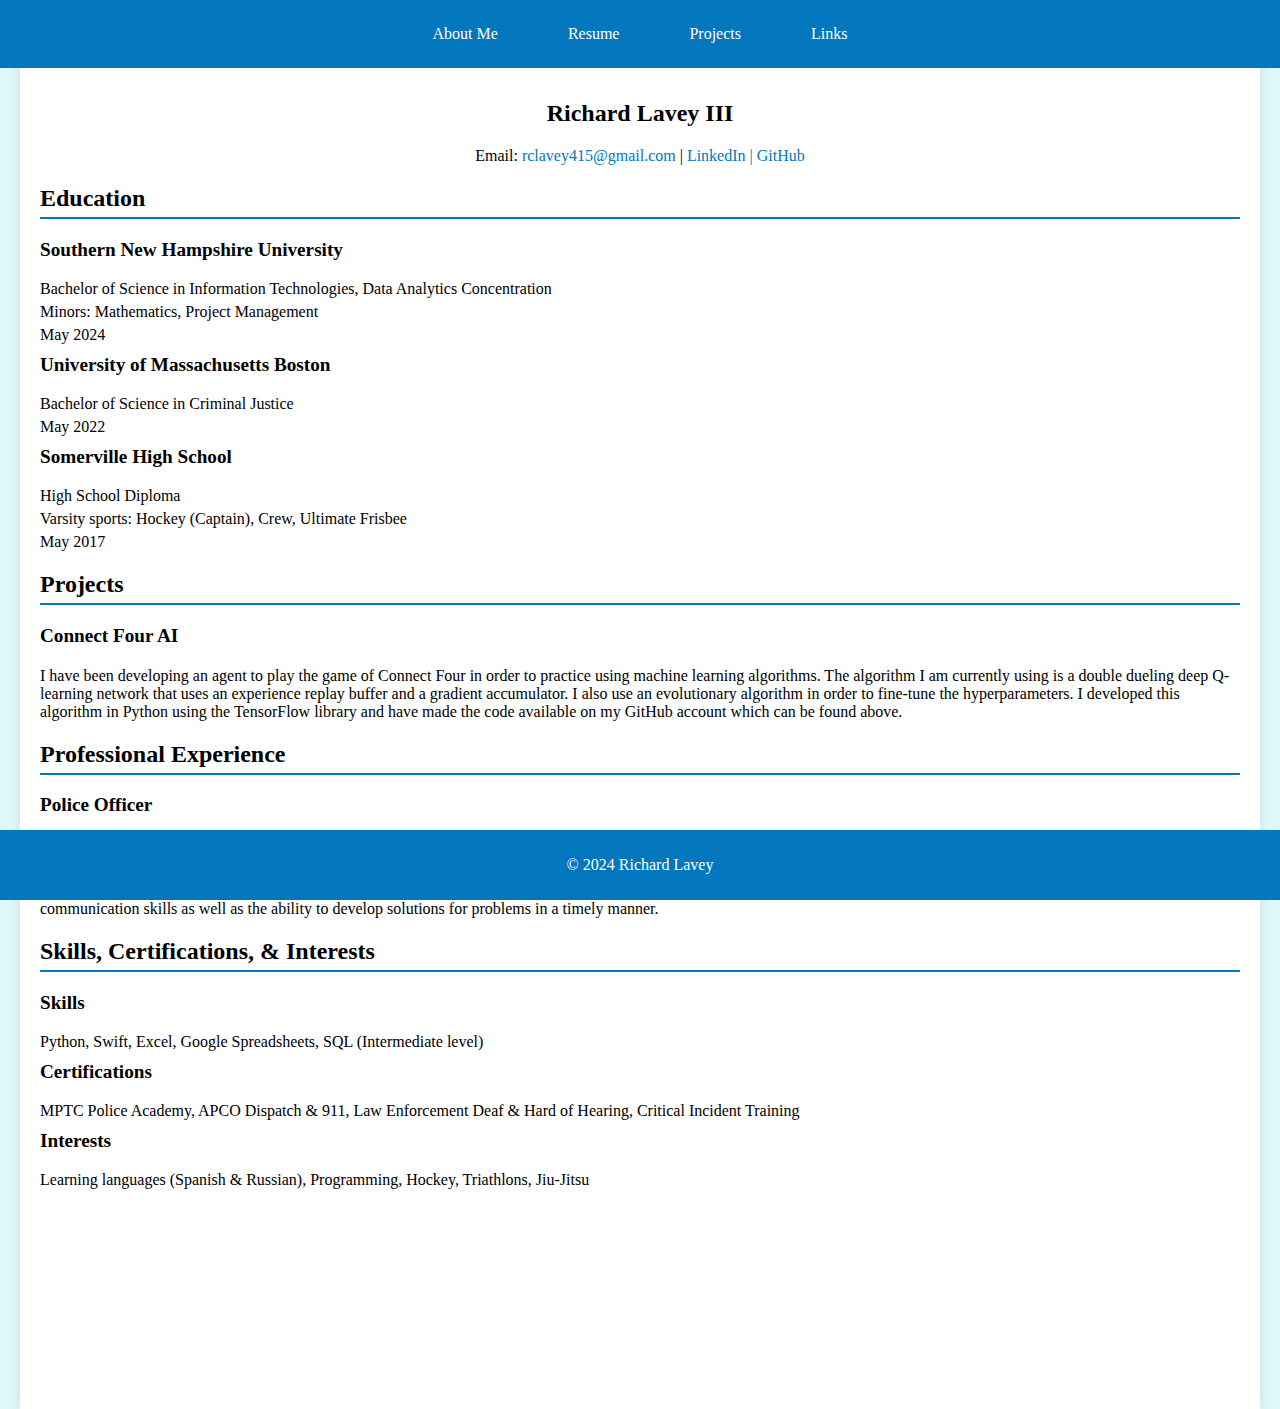
<file: recent_resume.html>
<!DOCTYPE html>
<html lang="en">
<head>
    <meta charset="UTF-8">
    <meta name="viewport" content="width=device-width, initial-scale=1.0">
    <title>Condensed Resume</title>
    <link rel="stylesheet" href="css/styles.css">
    <style>
        .resume-section {
            margin-bottom: 20px;
        }

        .resume-section h2 {
            border-bottom: 2px solid #0277bd;
            padding-bottom: 5px;
        }

        .resume-section h3 {
            margin-top: 10px;
            font-size: 1.2em;
            font-weight: bold;
        }

        .resume-section p {
            margin: 5px 0;
        }

        .resume-header {
            font-size: 1.5em;
            font-weight: bold;
            text-align: center;
            margin-bottom: 20px;
        }

        .contact-info {
            text-align: center;
            margin-bottom: 20px;
        }

        .contact-info a {
            color: #0277bd;
            text-decoration: none;
        }

        main {
            padding-bottom: 200px; /* Add padding to avoid content being covered by the footer */
        }
    </style>
</head>
<body>
    <header></header>
    <main>
        <div class="resume-header">Richard Lavey III</div>
        <div class="contact-info">
            <p>Email: <a href="mailto:rclavey415@gmail.com">rclavey415@gmail.com</a> | 
            <a href="https://www.linkedin.com/in/richie-lavey-828150278" target="_blank">LinkedIn | <a href="https://github.com/rclavey" target="_blank">GitHub</a>  
            </p>
        </div>
        <div class="resume-section">
            <h2>Education</h2>
            <h3>Southern New Hampshire University</h3>
            <p>Bachelor of Science in Information Technologies, Data Analytics Concentration</p>
            <p>Minors: Mathematics, Project Management</p>
            <p>May 2024</p>

            <h3>University of Massachusetts Boston</h3>
            <p>Bachelor of Science in Criminal Justice</p>
            <p>May 2022</p>

            <h3>Somerville High School</h3>
            <p>High School Diploma</p>
            <p>Varsity sports: Hockey (Captain), Crew, Ultimate Frisbee</p>
            <p>May 2017</p>
        </div>

        <div class="resume-section">
            <h2>Projects</h2>
            <h3>Connect Four AI</h3>
            <p>I have been developing an agent to play the game of Connect Four in order to practice using machine learning algorithms. The algorithm I am currently using is a double dueling deep Q-learning network that uses an experience replay buffer and a gradient accumulator. I also use an evolutionary algorithm in order to fine-tune the hyperparameters. I developed this algorithm in Python using the TensorFlow library and have made the code available on my GitHub account which can be found above.</p>
        </div>

        <div class="resume-section">
            <h2>Professional Experience</h2>
            <h3>Police Officer</h3>
            <p>Jan. 2021 - Present</p>
            <p>Somerville Housing Authority, North Reading, and Somerville</p>
            <p>As a police officer, I have been responsible for patrolling and responding to calls-for-service in the appropriate jurisdictions. These responsibilities have required me to develop superb communication skills as well as the ability to develop solutions for problems in a timely manner.</p>
        </div>

        <div class="resume-section">
            <h2>Skills, Certifications, & Interests</h2>
            <h3>Skills</h3>
            <p>Python, Swift, Excel, Google Spreadsheets, SQL (Intermediate level)</p>

            <h3>Certifications</h3>
            <p>MPTC Police Academy, APCO Dispatch & 911, Law Enforcement Deaf & Hard of Hearing, Critical Incident Training</p>

            <h3>Interests</h3>
            <p>Learning languages (Spanish & Russian), Programming, Hockey, Triathlons, Jiu-Jitsu</p>
        </div>
    </main>
    <footer>
        <p>&copy; 2024 Richard Lavey</p>
    </footer>
    <script src="js/includeHeader.js"></script>
</body>
</html>
</file>
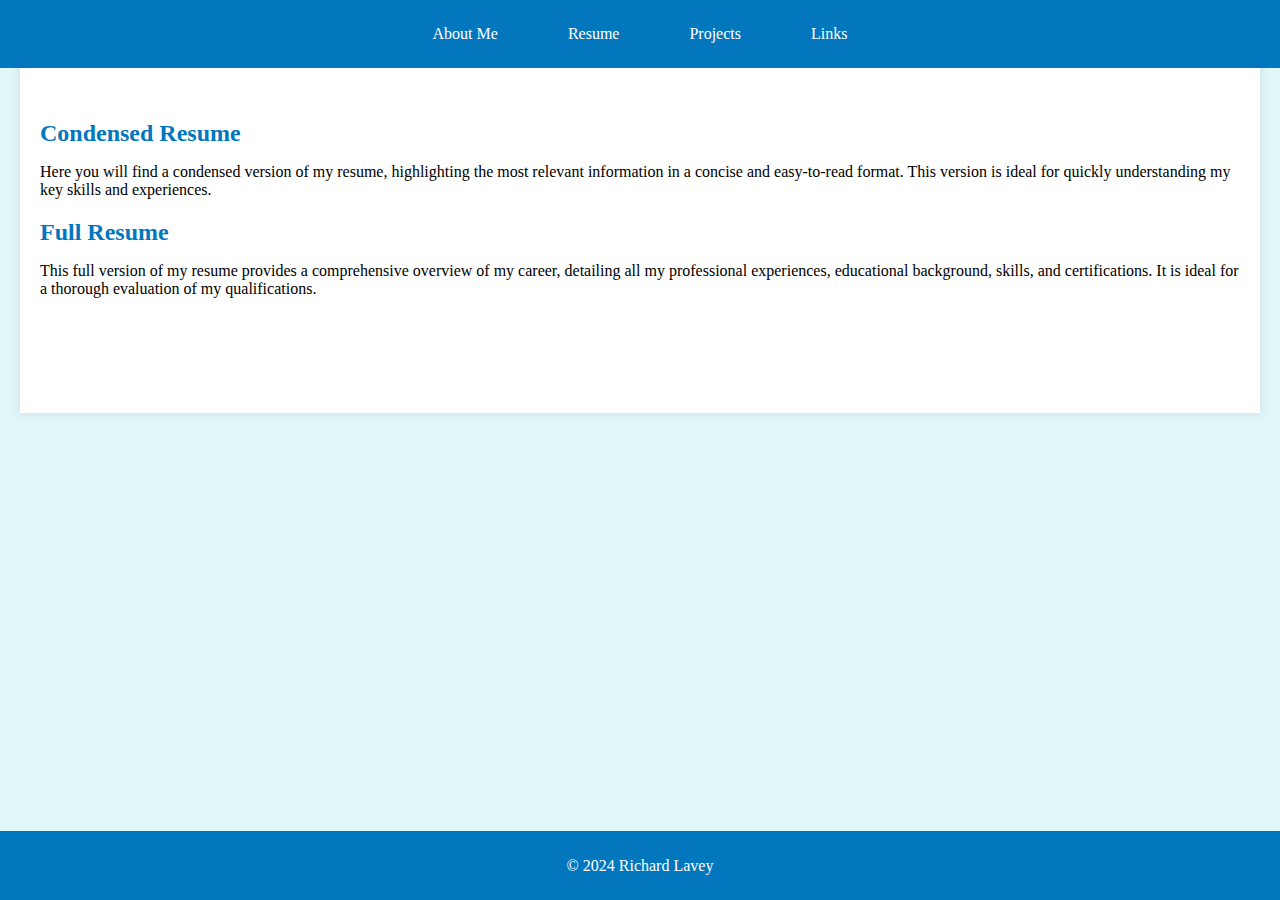
<file: resumes.html>
<!DOCTYPE html>
<html lang="en">
<head>
    <meta charset="UTF-8">
    <meta name="viewport" content="width=device-width, initial-scale=1.0">
    <title>Resumes</title>
    <link rel="stylesheet" href="css/styles.css">
    <style>
        main {
            padding-bottom: 100px; /* Add padding to avoid content being covered by the footer */
        }

        h2 {
            margin-top: 20px;
            font-size: 1.5em;
            color: #0277bd;
            margin-bottom: 5px;
        }

        p {
            margin-bottom: 15px;
        }

        a {
            color: #0277bd;
            text-decoration: none;
        }

        a:hover {
            text-decoration: underline;
        }
    </style>
</head>
<body>
    <header></header>
    <main>
        <h2><a href="recent_resume.html">Condensed Resume</a></h2>
        <p>Here you will find a condensed version of my resume, highlighting the most relevant information in a concise and easy-to-read format. This version is ideal for quickly understanding my key skills and experiences.</p>

        <h2><a href="full_resume.html">Full Resume</a></h2>
        <p>This full version of my resume provides a comprehensive overview of my career, detailing all my professional experiences, educational background, skills, and certifications. It is ideal for a thorough evaluation of my qualifications.</p>
    </main>
    <footer>
        <p>&copy; 2024 Richard Lavey</p>
    </footer>
    <script src="js/includeHeader.js"></script>
</body>
</html>
</file>
<file: css/styles.css>
body {
    font-family: "Times New Roman", Calibri, Arial, sans-serif;
    margin: 0;
    padding: 0;
    background-color: #e0f7fa; /* Light blue background */
}

header {
    background: #0277bd; /* Blue color */
    color: #fff;
    padding: 15px 0;
    text-align: center;
    position: fixed;
    width: 100%;
    top: 0;
    z-index: 1000;
}

nav ul {
    list-style: none;
    padding: 0;
    margin: 0;
    display: flex;
    justify-content: center;
    background: #0277bd;
}

nav ul li {
    position: relative;
    margin: 0 15px;
}

nav ul li a,
nav ul li span.nav-non-clickable {
    color: #fff;
    text-decoration: none;
    padding: 10px 20px;
    display: block;
    cursor: default; /* Change cursor to default for non-clickable items */
}

nav ul li ul {
    display: none;
    position: absolute;
    background-color: #0277bd;
    padding: 0;
    list-style: none;
    margin: 0;
    top: 100%;
    left: 0;
    z-index: 1000;
}

nav ul li:hover ul {
    display: block;
}

nav ul li ul li {
    width: 200px;
    text-align: left;
}

nav ul li ul li a {
    padding: 10px 20px;
}

main {
    padding: 100px 20px 20px; /* Add padding to avoid content being hidden behind the fixed header */
    background: #fff;
    margin: 0 auto;
    max-width: 1200px;
    box-shadow: 0 0 10px rgba(0, 0, 0, 0.1);
}

footer {
    background: #0277bd;
    color: #fff;
    text-align: center;
    padding: 10px 0;
    position: fixed;
    width: 100%;
    bottom: 0;
}

pre {
    white-space: pre-wrap; /* Makes sure the text wraps */
    word-wrap: break-word; /* Prevents overflow */
    background-color: #f4f4f4;
    padding: 20px;
    border-radius: 5px;
    overflow: auto;
}
</file>
